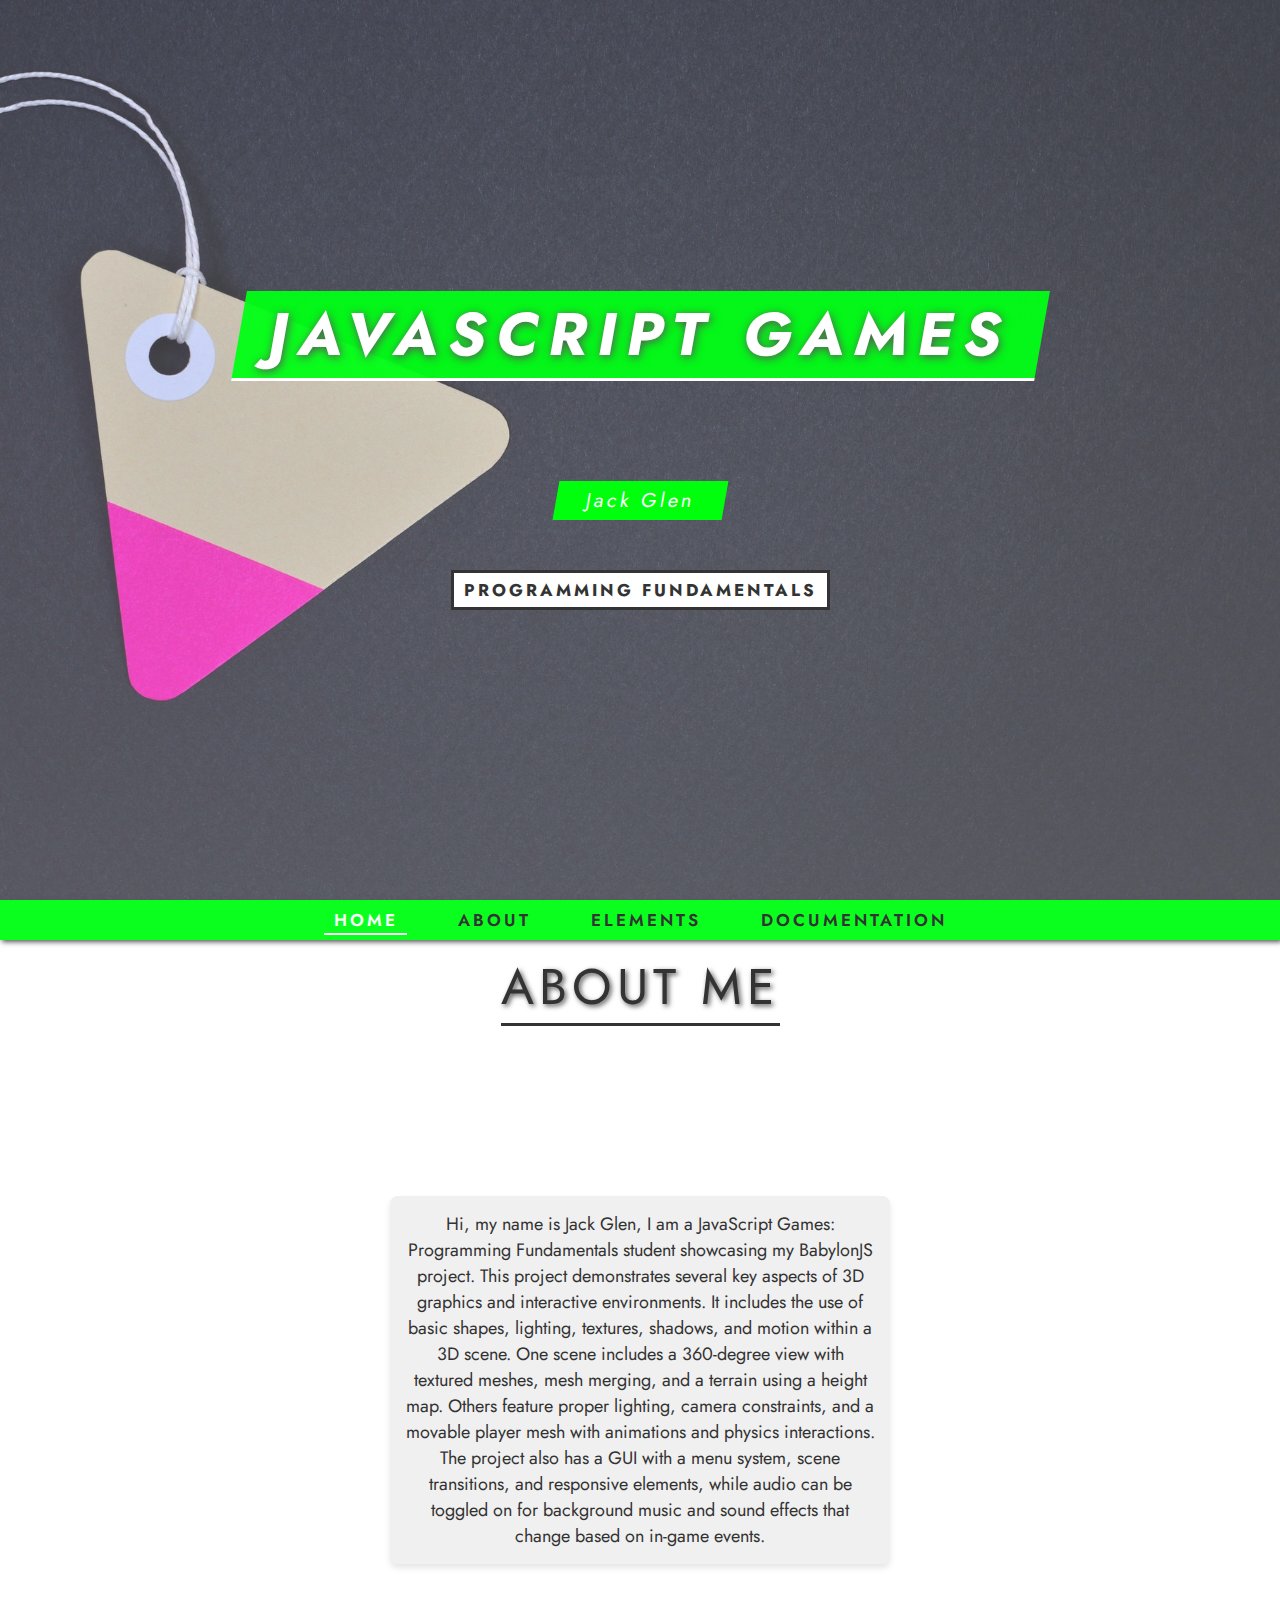
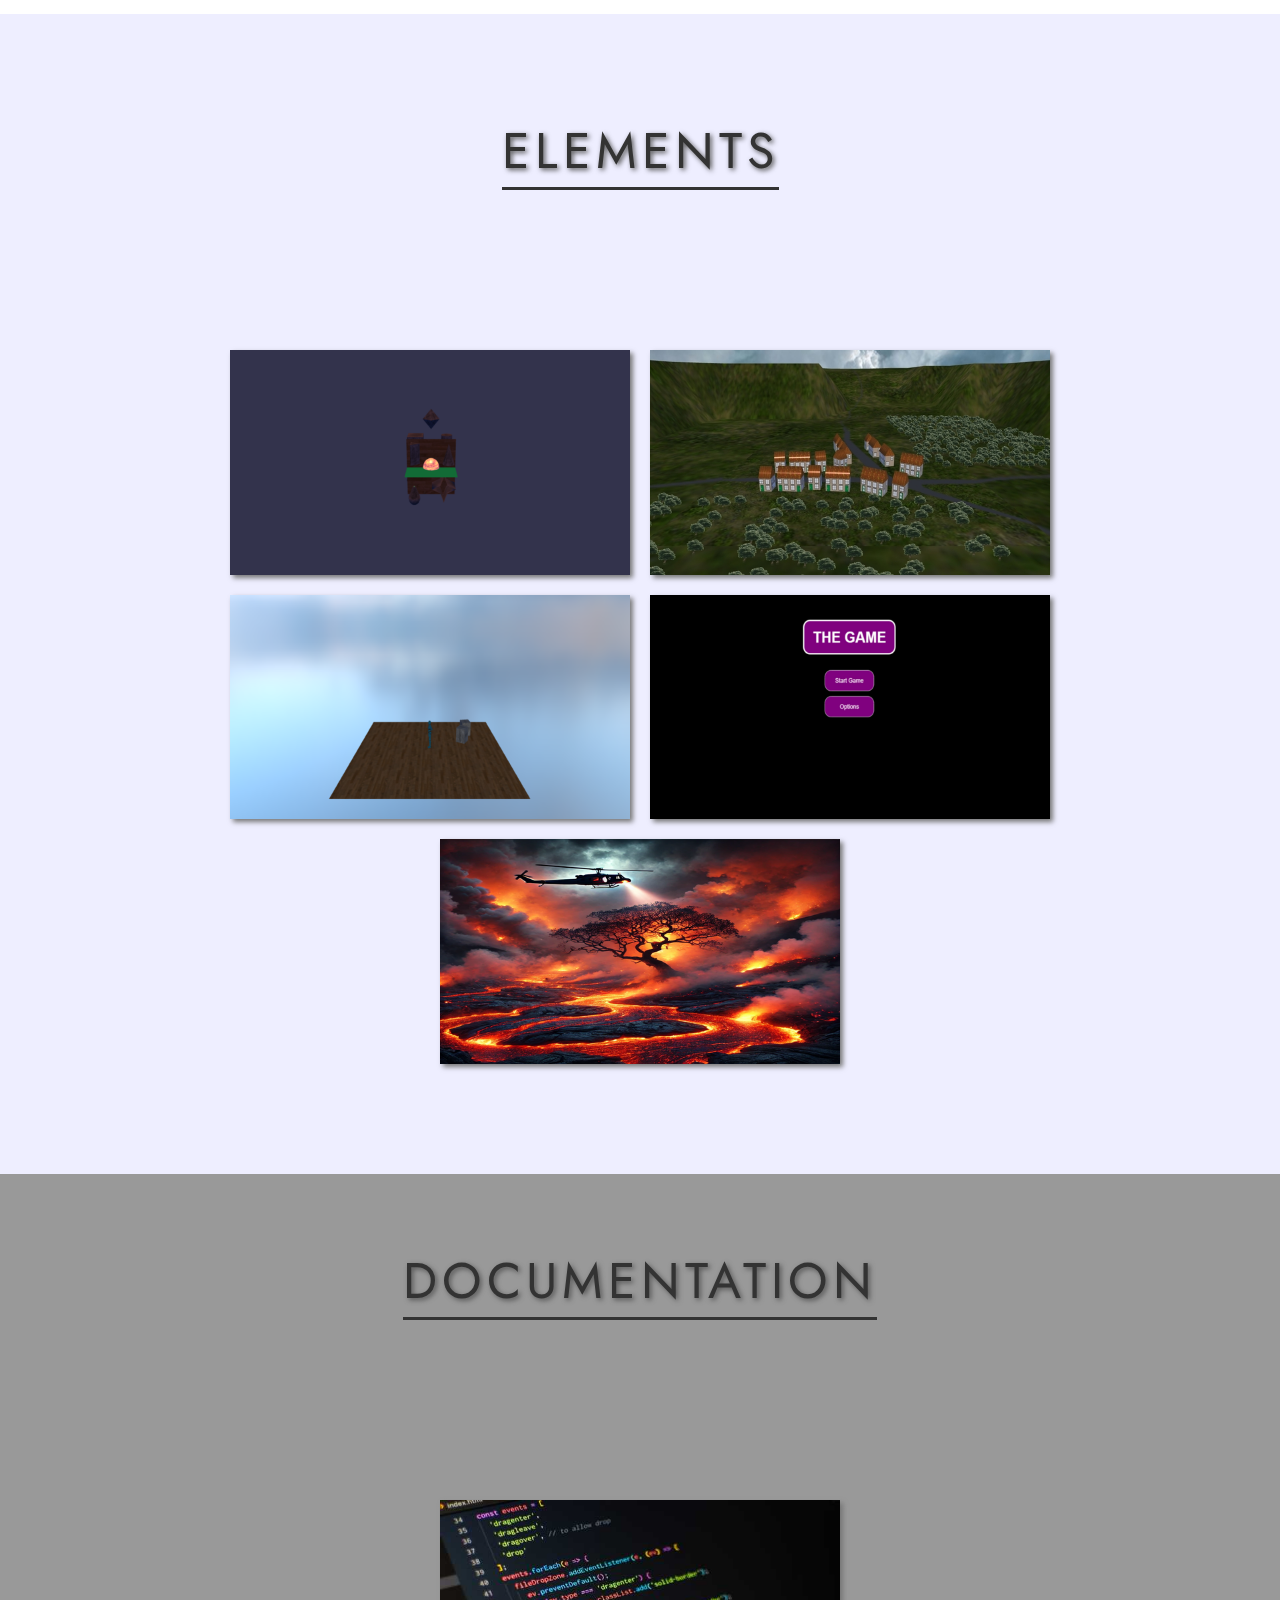
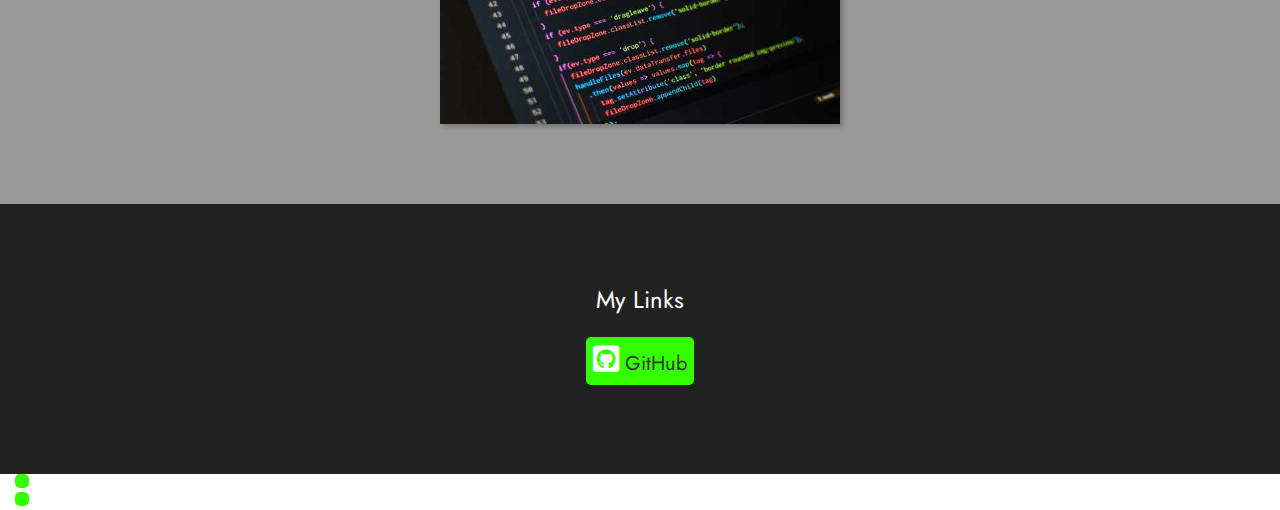
<file: public/index.html>
<!DOCTYPE html>
<html lang="en">
  <head>
    <meta charset="UTF-8" />
    <meta name="viewport" content="width=device-width, initial-scale=1.0" />
    <title>Portfolio Website</title>
    <link rel="stylesheet" href="style.css" />
    <link
      rel="stylesheet"
      href="https://cdnjs.cloudflare.com/ajax/libs/font-awesome/5.13.0/css/all.min.css"
    />
    <link
      href="https://fonts.googleapis.com/css2?family=Jost:wght@100;200;300;400;500;600;700;800;900&display=swap"
      rel="stylesheet"
    />
  </head>
  <body>
    <div class="container">
      <!-- Section 1 -->
      <section class="section-1 center" id="section-1">
        <h1 class="section-1-heading">
          JavaScript Games
        </h1>
        <h3 class="person-name">Jack Glen</h3>
        <a href="#section-3" class="section-1-btn">Programming Fundamentals</a>
      </section>
      <!-- End of Section 1 -->

      <!-- Navbar -->
      <nav class="navbar center">
        <a href="#section-1" class="navbar-link">Home</a>
        <a href="#section-2" class="navbar-link">About</a>
        <a href="#section-3" class="navbar-link">Elements</a>
        <a href="#section-4" class="navbar-link">Documentation</a>
      </nav>

      <!-- End of Navbar -->

      <!-- Section 2 -->
      <section class="section-2" id="section-2">
        <h1 class="section-heading section-2-heading">About Me</h1>
        <div class="text-box-wrapper">
          <div class="text-box">
            <p>Hi, my name is Jack Glen, I am a JavaScript Games: Programming Fundamentals student showcasing my BabylonJS project. 
              This project demonstrates several key aspects of 3D graphics and interactive environments. It includes the use of basic shapes, lighting, textures, shadows, and motion within a 3D scene. One scene includes a 360-degree view with textured meshes, mesh merging, and a terrain using a height map. Others feature proper lighting, camera constraints, and a movable player mesh with animations and physics interactions. The project also has a GUI with a menu system, scene transitions, and responsive elements, while audio can be toggled on for background music and sound effects that change based on in-game events.

              </p>
          </div>
        </div>
      </section>
      
      <style>
        .section-2 {
          padding-top: 50px; /* Adjust top padding to bring heading closer to the text box */
          padding-bottom: 50px; /* Adjust bottom padding to make space closer to the bottom */
        }
      
        .text-box-wrapper {
          display: flex;
          justify-content: center;
          align-items: flex-start; /* Align the text box towards the top */
          height: auto; /* Let the height be determined by content */
        }
      
        .text-box {
          background-color: #f0f0f0; /* Background color for the text box */
          padding: 15px;
          border-radius: 8px;
          box-shadow: 0 4px 6px rgba(0, 0, 0, 0.1);
          text-align: center;
          max-width: 500px; /* Limit the width of the text box */
          width: 100%;
          margin-top: 20px; /* Adjust distance from the heading */
        }
      
        .text-box p {
          font-size: 16px;
          color: #333;
          margin: 0;
        }
      </style>
      
      
      <!-- End of Section 2 -->

      <!-- Section 3 -->
      <section class="section-3" id="section-3">
        <h1 class="section-heading section-3-heading">Elements</h1>
        <div class="projects-wrapper center">
          <div class="project">
            <div class="project-text">
              <h2 class="project-name">Element1</h2>
              <h4 class="project-technologies"> Basic Shapes, Lighting, Textures, Shadows, and Motion.</h4>
            </div>
            <img src="images/element1wp.png" class="project-img" />
            <a href="element1/index.html" class="project-link" target="_blank">Go to Scene</a>
          </div>
          <div class="project">
            <div class="project-text">
              <h2 class="project-name">Element2</h2>
              <h4 class="project-technologies">3D Environment</h4>
            </div>
            <img src="images/element2wp.jpg" class="project-img" />
            <a href="element2/index.html" class="project-link" target="_blank">Go to Scene</a>
          </div>
          <div class="project">
            <div class="project-text">
              <h2 class="project-name">Element3</h2>
              <h4 class="project-technologies"> Movable Player Mesh</h4>
            </div>
            <img src="images/element3wp.png" class="project-img" />
            <a href="element3/index.html" class="project-link" target="_blank">Go to Scene</a>
          </div>
          <div class="project">
            <div class="project-text">
              <h2 class="project-name">Element4</h2>
              <h4 class="project-technologies">Graphic user interface</h4>
            </div>
            <img src="images/element4wp.png" class="project-img" />
            <a href="dist/index.html" class="project-link" target="_blank">Go to Scene</a>
          </div>
          <div class="project">
            <div class="project-text">
              <h2 class="project-name">Element5</h2>
              <h4 class="project-technologies">Two Switchable Scenes</h4>
            </div>
            <img src="images/element5wp.png" class="project-img" />
            <a href="element5/index.html" class="project-link" target="_blank">Go to Video</a>
          </div>
        </div>
      </section>
      
      <!-- End of Section 3 -->

      <!-- Section 4 -->
      <section class="section-4" id="section-4">
        <h1 class="section-heading section-3-heading">Documentation</h1>
        <div class="projects-wrapper center">
          <div class="project">
            <div class="project-text">
              <h2 class="project-name">Element 5 Documentation</h2>
              <h4 class="project-technologies"> In depth breakdown of code.</h4>
            </div>
            <img src="images/docpic.jpg" class="project-img" />
            <a href="https://github.com/Jack24G/b00392560-JackG-JSPFSubmission/blob/main/babylonProj/dev.md" class="project-link" target="_blank">Go to Doc</a>
          </div>
      </section>

      <footer class="section-5 center">
        <h2 class="footer-heading">My Links</h2>
        <div class="social-media">
          <a href="https://github.com/Jack24G" class="social-media-link" target="_blank">
            <i class="fab fa-github-square"></i> GitHub
      </footer>
      
      <style>
        .social-media {
          text-align: center;
          margin-bottom: 10px;
        }
      
        .social-media-link {
          font-size: 20px;
          margin: 0 15px;
          color: #333;
          text-decoration: none;
        }
      
        .social-media-link:hover {
          color: #0077b5; /* Add hover effect to make it look interactive */
        }
      
        .footer-heading {
          font-size: 24px;
          color: white; /* Changed text color to white */
          margin-bottom: 20px;
        }
      </style>
      
      <style>
        .section-4 {
          text-align: center;
          padding: 50px 20px; /* Add some padding around the section */
        }
      
        .text-box {
          margin-top: 20px; /* Adjust space between the heading and text */
        }
      
        .text-box p {
          font-size: 18px;
          color: #333;
          margin: 0;
        }
      </style>
      
      <!-- End of Section 4 -->

    </div>

    <script src="script.js"></script>
  </body>
</html>
</file>
<file: public/style.css>
/* Reset and Common Styles */
* {
  margin: 0;
  padding: 0;
  outline: none;
  box-sizing: border-box;
  text-decoration: none;
  list-style-type: none;
  font-family: "Jost", sans-serif;
  font-weight: 400;
}

html {
  font-size: 62.5%;
  scroll-behavior: smooth;
}

.center {
  display: flex;
  justify-content: center;
  align-items: center;
}

.section-heading {
  font-size: 5rem;
  color: #333;
  text-transform: uppercase;
  letter-spacing: 0.5rem;
  margin-bottom: 15rem;
  border-bottom: 0.3rem solid #333;
  text-shadow: 0.2rem 0.2rem 0.5rem #555;
}
/* End of Reset and Common Styles */

/* Section 1 */
.section-1 {
  width: 100%;
  height: 100vh;
  background: linear-gradient(
      rgba(255, 255, 255, 0.2),
      rgba(255, 255, 255, 0.3)
    ),
    url(images/bg.jpg) center no-repeat;
  background-size: cover;
  flex-direction: column;
}

.section-1-heading {
  font-size: 6rem;
  font-weight: 700;
  color: #fff;
  background-color: hsla(125, 100%, 50%, 0.952);
  padding: 0 3rem;
  margin-bottom: 5rem;
  text-transform: uppercase;
  letter-spacing: 1rem;
  border-bottom: 0.3rem solid #fff;
  text-shadow: 0.2rem 0.2rem 1rem #555;
  transform: skew(-10deg);
}

.person-name {
  font-size: 2rem;
  color: #fff;
  background-color: hsl(123, 100%, 50%);
  margin: 5rem 0;
  padding: 0.5rem 3rem;
  letter-spacing: 0.3rem;
  transform: skew(-10deg);
}

.section-1-btn {
  font-size: 1.7rem;
  font-weight: 700;
  color: #333;
  background-color: #fff;
  border: 0.3rem solid #333;
  padding: 0.5rem 1rem;
  text-transform: uppercase;
  letter-spacing: 0.3rem;
}
/* End of Section 1 */

/* Navbar */
.navbar {
  width: 100%;
  height: 4rem;
  background-color: #0aff1e;
  box-shadow: 0.2rem 0.2rem 0.5rem #555;
  position: absolute;
  z-index: 300;
}

.sticky {
  position: fixed;
  top: 0;
}

.navbar-link {
  font-size: 1.7rem;
  font-weight: 600;
  color: #333;
  margin: 0 3rem;
  letter-spacing: 0.3rem;
  text-transform: uppercase;
  position: relative;
  transition: color 0.2s;
}

.change.navbar-link {
  color: #fff;
}

.navbar-link:hover {
  color: #fff;
}

.navbar-link::before {
  content: "";
  width: 0;
  height: 0.2rem;
  background-color: #fff;
  position: absolute;
  right: -15%;
  bottom: -0.3rem;
  transition: width 0.2s;
}

.change.navbar-link::before {
  width: 130%;
}

.navbar-link:hover::before {
  width: 130%;
}
/* End of Navbar */

/* Section 2 */
.section-2 {
  width: 100%;
  height: 100%;
  padding: 15rem 0 10rem 0;
  background-color: #fff;
  display: flex;
  flex-direction: column;
  align-items: center;
}

/* End of Section 2 */

/* Section 3 */
.section-3 {
  width: 100%;
  height: 100%;
  padding: 10rem 0;
  background-color: #eef;
  display: flex;
  flex-direction: column;
  align-items: center;
}

.projects-wrapper {
  width: 80%;
  flex-wrap: wrap;
}

.project {
  display: flex;
  flex-direction: column;
  justify-content: center;
  align-items: center;
  margin: 1rem;
  background-color: #fff;
  box-shadow: 0.3rem 0.3rem 0.5rem #777;
  position: relative;
  overflow: hidden;
  transition: box-shadow 0.5s;
}

.project:hover {
  box-shadow: 1rem 1rem 1rem #777;
}

.project-text {
  text-align: center;
  letter-spacing: 0.1rem;
  position: absolute;
  top: -10rem;
  z-index: 10;
  transition: top 0.3s;
}

.project:hover .project-text {
  top: 5rem;
  transition: top 0.3s 0.3s;
}

.project-name {
  font-size: 3rem;
  font-weight: 700;
  color: #333;
  text-transform: capitalize;
}

.project-technologies {
  font-size: 1.8rem;
  color: #e41c6f;
}

.project-img {
  width: 40rem;
  transition: opacity 0.3s;
}

.project:hover .project-img {
  opacity: 0.2;
}

.project-link {
  font-size: 2rem;
  font-weight: 500;
  color: #333;
  letter-spacing: 0.1rem;
  border: 0.3rem solid #e41c6f;
  padding: 0 1rem;
  background-color: #fff;
  position: absolute;
  bottom: -5rem;
  transition: bottom 0.3s;
}

.project:hover .project-link {
  bottom: 5rem;
  transition: bottom 0.3s 0.3s;
}
/* End of Section 3 */

/* Section 4 */
.section-4 {
  width: 100%;
  height: 70vh;
  background-color: #999999;
  display: flex;
  flex-direction: column;
  align-items: center;
  justify-content: space-evenly;
}

.section-4-heading {
  color: #fff;
  box-shadow: none;
  border-color: #fff;
  margin-bottom: 5rem;
}

.contact-form {
  width: 50rem;
  flex-direction: column;
}

.contact-form input,
.contact-form textarea {
  width: 100%;
  padding: 0.5rem;
  margin: 0.5rem 0;
  background-color: #eef;
  font-size: 1.5rem;
  border: 0.2rem solid #e41c6f;
  color: #555;
}

.contact-form textarea {
  height: 10rem;
  max-height: 15rem;
  max-width: 100%;
}

.contact-form .contact-form-btn {
  background-color: #e41c6f;
  color: #fff;
  text-transform: uppercase;
  letter-spacing: 1rem;
  cursor: pointer;
}
/* End of Section 4 */

/* Section 5 */
.section-5 {
  width: 100%;
  height: 30vh;
  background-color: #222222;
  flex-direction: column;
}

.social-media {
  margin-bottom: 5rem;
}

.social-media-link {
  margin: 0 2rem;
  padding: 0.7rem;
  background-color: #33ff00;
  border-radius: 0.5rem;
  display: inline-block;
}

.social-media-link i {
  font-size: 3rem;
  color: #fff;
}

.copyright {
  color: #aaa;
  font-size: 2rem;
  letter-spacing: 0.2rem;
  font-weight: 300;
  text-align: center;
}
/* End of Section 5 */

/* Responsive */
@media (max-width: 1200px) {
  .services {
    height: auto;
    flex-wrap: wrap;
  }

  .service {
    margin: 3rem 2rem;
  }

  .section-4 {
    height: 80vh;
  }
}

@media (max-width: 800px) {
  .section-1-heading {
    font-size: 4rem;
  }

  .progress-bar {
    width: 50rem;
  }
}

@media (max-width: 600px) {
  .section-1-heading {
    font-size: 3rem;
  }

  .navbar-link {
    margin: 0 2rem;
    font-size: 1.5rem;
  }

  .section-2 {
    padding: 10rem;
  }

  .section-2-heading {
    margin-bottom: 10rem;
  }

  .progress-bar {
    width: 45rem;
  }

  .project-img {
    width: 100%;
  }

  .contact-form {
    width: 40rem;
  }

  .copyright {
    width: 70%;
  }
}

@media (max-width: 500px) {
  html {
    font-size: 55%;
  }
}

@media (max-width: 450px) {
  html {
    font-size: 45%;
  }

  .section-1-heading {
    font-size: 2.5rem;
  }

  .navbar-link {
    margin: 0 1.5rem;
  }

  .section-2-heading {
    text-align: center;
  }

  .progress-bar {
    width: 40rem;
  }
}
/* End of Responsive */
</file>
